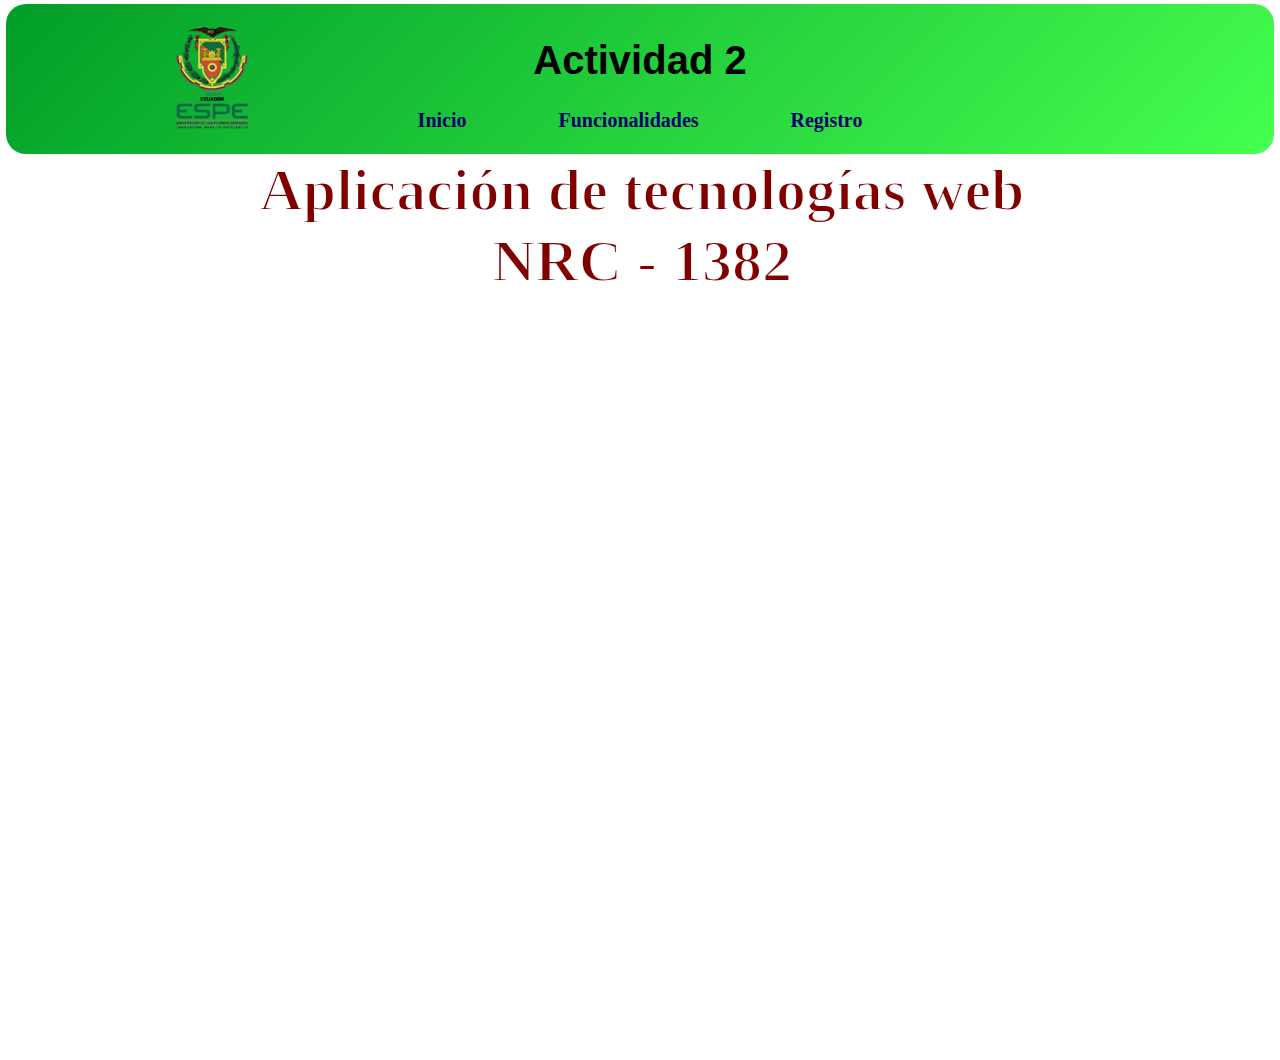
<file: Actividad-2/actividades-web/Actividad-2/index.html>
<!DOCTYPE html>
<html lang="en">
<head>
    <meta charset="UTF-8">
    <meta name="viewport" content="width=device-width, initial-scale=1.0">
    <title>Mi página web</title>
    <link rel="stylesheet" href="styles/estilo-ind.css"> <!--Carga los estilos desde la carpeta styles-->
</head>
<body>

    <!--CABECERA QUE CONTENDRA EL MENU REQUERIDO CON LAS OPCIONES:
        1.- INICIO
        2.- FUNCIONALIDADES
        3.- REGISTRO-->

    <header class="cabecera">

        <!--NAVEGACION DE LAS DIFERENTE OPCIONES EN DIFERENTES PAGINAS-->
        <nav class="navegacion">
            <div class="logo-espe">
                <img src="imagenes/espe-logo.png"alt=logo>
                <h1>Actividad 2</h1>
            </div>

            <!--NAVEGABILIDAD MEDIANTE LA ETIQUETA <a>, dirigiendo a otra pagina en cada una de las opciones-->
            <ul>
                <li><a href="inicio.html">Inicio</a></li>
                <li><a href="funcionalidades.html">Funcionalidades</a></li>
                <li><a href="registro.html">Registro</a></li>
            </ul>
        </nav>
    </header>

    <!--CONTENEDOR DE LA MATERIA-->
    <div class="portada">
        <h1>Aplicación de tecnologías web</h1>
        <h1>NRC - 1382</h1>
    </div>
</body>
</html>
</file>
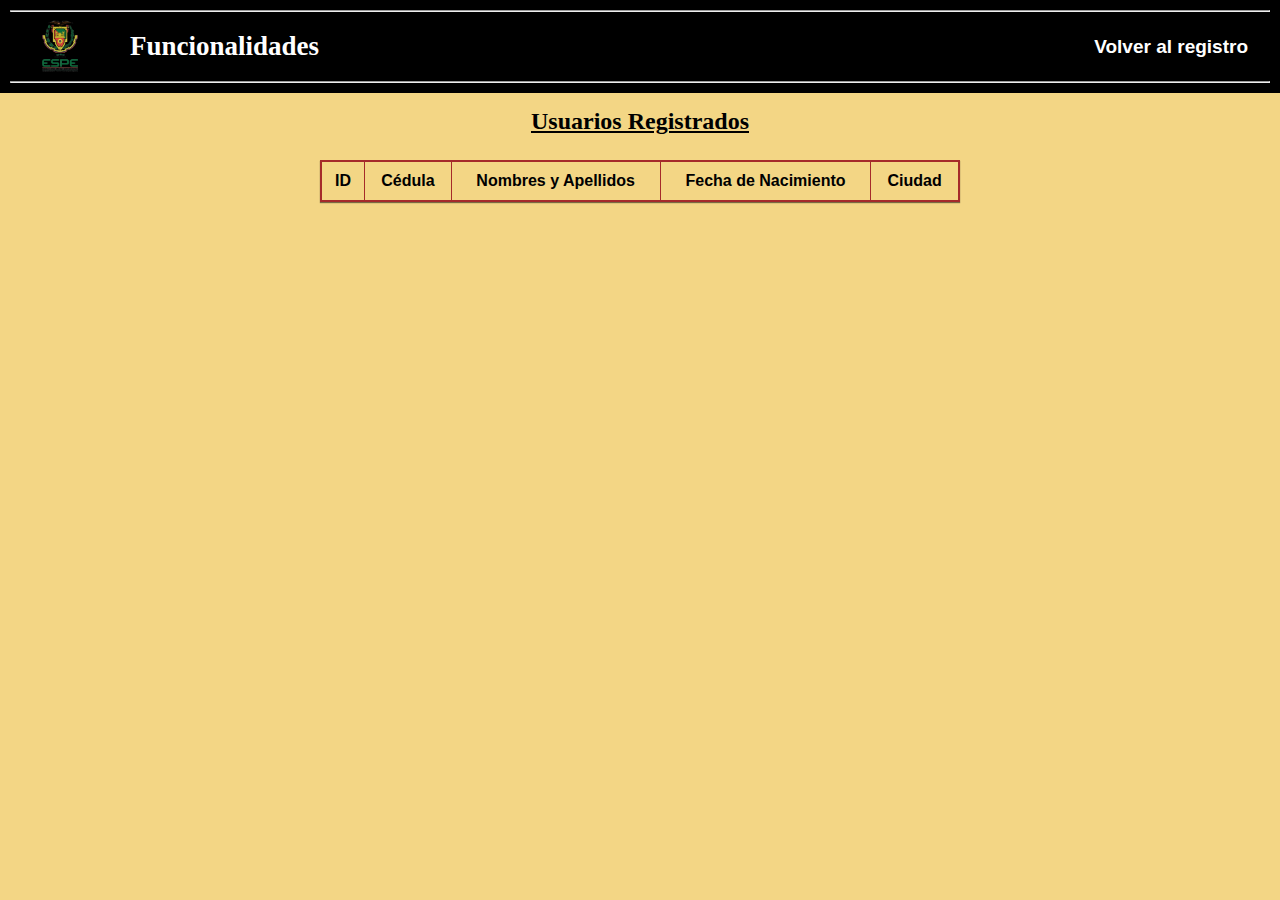
<file: Actividad-2/actividades-web/Actividad-2/datos-registro.html>
<!DOCTYPE html>
<html lang="en">

<head>
    <meta charset="UTF-8">
    <meta name="viewport" content="width=device-width, initial-scale=1.0">
    <title>Datos Registrados</title>
    <link rel="stylesheet" href="styles/estilo-datreg.css">
</head>

<body>

    <!--CABECERA CON UN IDENTIFICATIVO DE UNA TABLA CON LOS REGISTROS Y UNA OPCION PARA VOLVER A LA PAGINA 
        PRINCIPAL AL IGUAL QUE ES LA PAGINA INDEX"-->
    <header class="cabecera">
        <hr>
        <nav>
            <div class="logo">
                <img src="imagenes/espe-logo.png" alt="logo-espe">
                <h1>Funcionalidades</h1>
            </div>
            <ul>
                <li><a href="registro.html">Volver al registro</a></li>
            </ul>
        </nav>
        <hr>
    </header>

    <!--CONTENEDOR CON LA TABLA DE REGISTROS-->
    <div class="contenedor-registros">
        <h2>Usuarios Registrados</h2>

        <!--TABLA DE LOS REGISTROS-->
        <table border="1">
            <thead>
                <tr>
                    <th>ID</th>
                    <th>Cédula</th>
                    <th>Nombres y Apellidos</th>
                    <th>Fecha de Nacimiento</th>
                    <th>Ciudad</th>
                </tr>
            </thead>
            <tbody id="tablaUsuarios"></tbody>
        </table>

        <!--JAVASCRIPT PARA PERMITIR CARGAR LOS DATOS DE LOS REGISTROS-->
        <script src="scripts/javascript-datos.js"></script>
    </div>
</body>

</html>
</file>
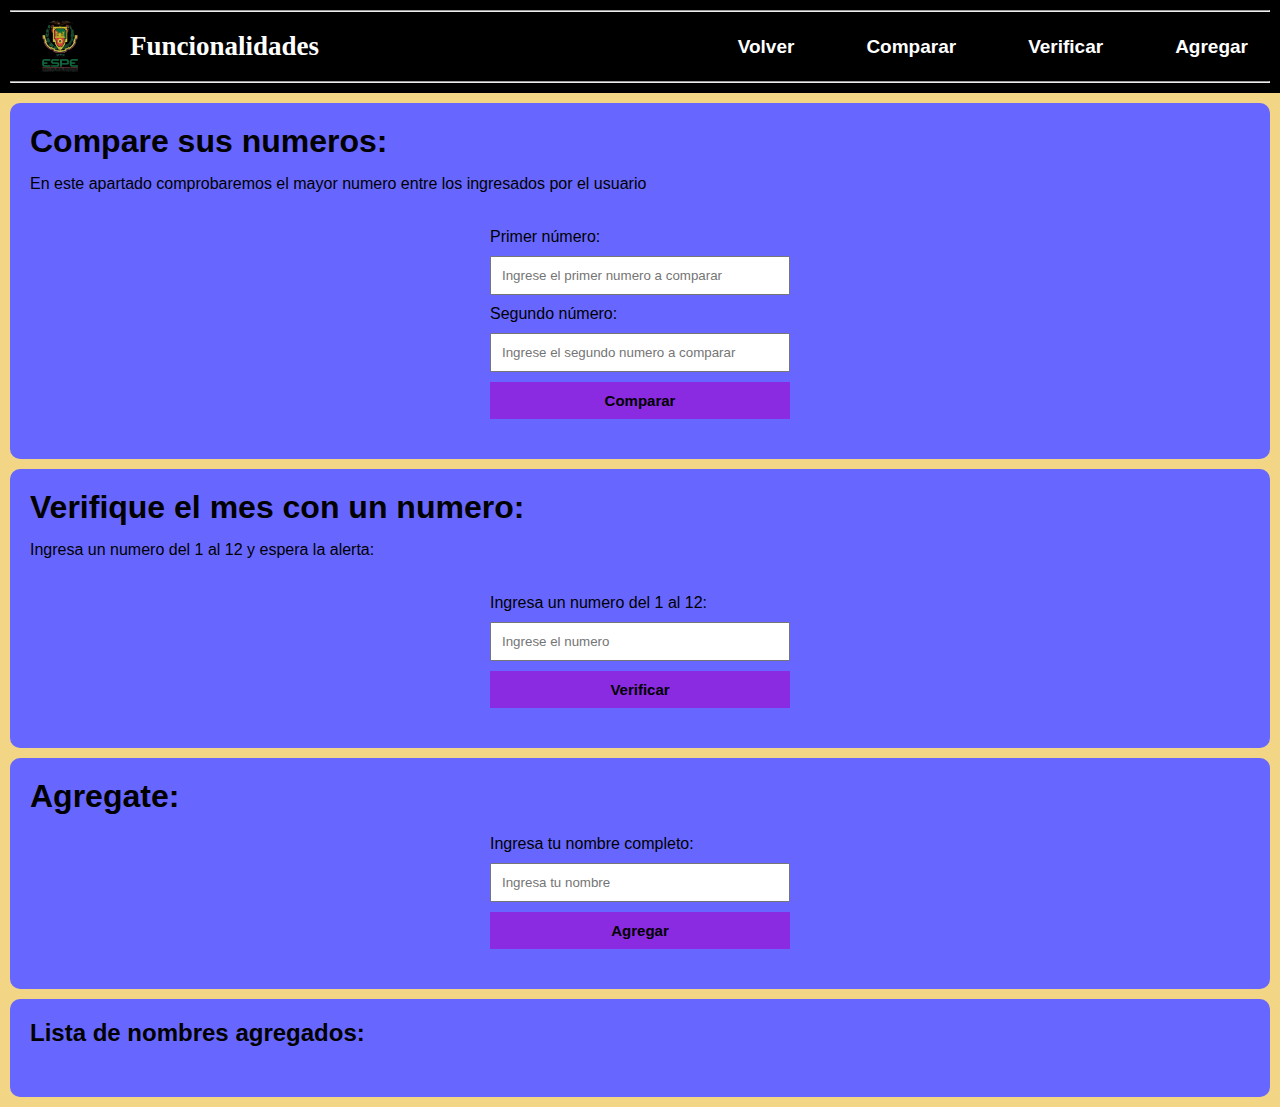
<file: Actividad-2/actividades-web/Actividad-2/funcionalidades.html>
<!DOCTYPE html>
<html lang="en">

<head>
    <meta charset="UTF-8">
    <meta name="viewport" content="width=device-width, initial-scale=1.0">
    <title>Funcionalidades</title>
    <link rel="stylesheet" href="styles/estilo-func.css">
</head>

<body>
    <header class="cabecera">
        <hr>
        <nav>
            <div class="logo">
                <img src="imagenes/espe-logo.png" alt="logo-espe">
                <h1>Funcionalidades</h1>
            </div>
            <ul>
                <li><a href="index.html">Volver</a></li>
                <li><a href="#comparar">Comparar</a></li>
                <li><a href="#verificar">Verificar</a></li>
                <li><a href="#agregar">Agregar</a></li>
            </ul>
        </nav>
        <hr>
    </header>

    <!--ESTRUCTURA QUE MUESTRA POR SECCIONES LOS DIFERENTES PEDIDOS DE LA ACTIVIDAD:
        1.- ESTRUCTURA IF - COMPARACIÓN DE NUMEROS
        2.- ESTRUCTURA SWITCH - VERIFICAR EL MES
        3.- AGREGACION DE NOMBRES Y ENLISTAR-->


    <!--DIV: CONTENEDOR QUE TENDRA EL MISMO ESTILO PARA LAS 3 SECCIONES-->
    <div class="contenedor-secciones">

        <!--SECCIÓN PARA LA COMPARACION DE NUMEROS-->
        <section id="comparar">

            <!--TEXTO INTRODUCTIVO-->
            <h1>Compare sus numeros: </h1>
            <p>En este apartado comprobaremos el mayor numero entre los ingresados por el usuario</p>

            <!--DIV CON DOS CAMPOS(INPUTS) PARA INGRESAR LOS DOS NUMEROS A COMPARAR Y UN BOTON PARA ACCIONAR-->
            <div class="form">
                <label>Primer número: </label>
                <input type="number" name="numero1" id="n1" placeholder="Ingrese el primer numero a comparar" required>
                <label>Segundo número: </label>
                <input type="number" name="numero2" id="n2" placeholder="Ingrese el segundo numero a comparar" required>
                <button type="button" onclick="comparacion(event)">Comparar</button>
            </div>

            <!--DIV DE SALIDA PARA MOSTRAR LA COMPARACION-->
            <div class="resultado" id="resultado"></div>
        </section>
    </div>

    <div class="contenedor-secciones">

        <!--SECCION PARA VER EL MES CORRESPONDIENTE AL NUMERO INGRESADO-->
        <section id="verificar">

            <!--TEXTO INTRODUCTIVO-->
            <h1>Verifique el mes con un numero: </h1>
            <p>Ingresa un numero del 1 al 12 y espera la alerta: </p>

            <!--DIV CON UN INPUT O CAMPO PARA INGRESAR EL NUMERO-->
            <div class="form">
                <label>Ingresa un numero del 1 al 12: </label>
                <input type="number" name="numero3" id="n3" placeholder="Ingrese el numero">
                <button type="button" onclick="verificar(event)">Verificar</button>
            </div>
        </section>
    </div>

    <div class="contenedor-secciones">

        <!--SECCION PARA AGREGAR UN USUARIO Y ENLISTAR-->
        <section id="agregar">
            <h1>Agregate: </h1>

            <!--DIV CON UN INPUT PARA AGREGAR EL NOMBRE COMPLETO DEL USUARIO-->
            <div class="form">
                <label>Ingresa tu nombre completo: </label>
                <input type="text" name="nombre" id="n4" placeholder="Ingresa tu nombre">
                <button type="button" onclick="agregarNombre(event)">Agregar</button>
            </div>
        </section>
    </div>

    <!--DIV PARA MOSTRAR LOS USUARIOS AGREGADOS QUE ESTARAN UBICADOS EN EL CONTENEDOR QUE TIENE CADA SECCION
        PARA TENER UN ESTILO MEJOR-->
    <div class="contenedor-secciones">
        <h2>Lista de nombres agregados: </h2>
        <div id="listaNombres" class="listado"></div>
    </div>

    <!--SCRIPT PARA LAS DIFERENTES FUNCIONALIDADES-->
    <script src="scripts/javascript-func.js"></script>
</body>
</html>
</file>
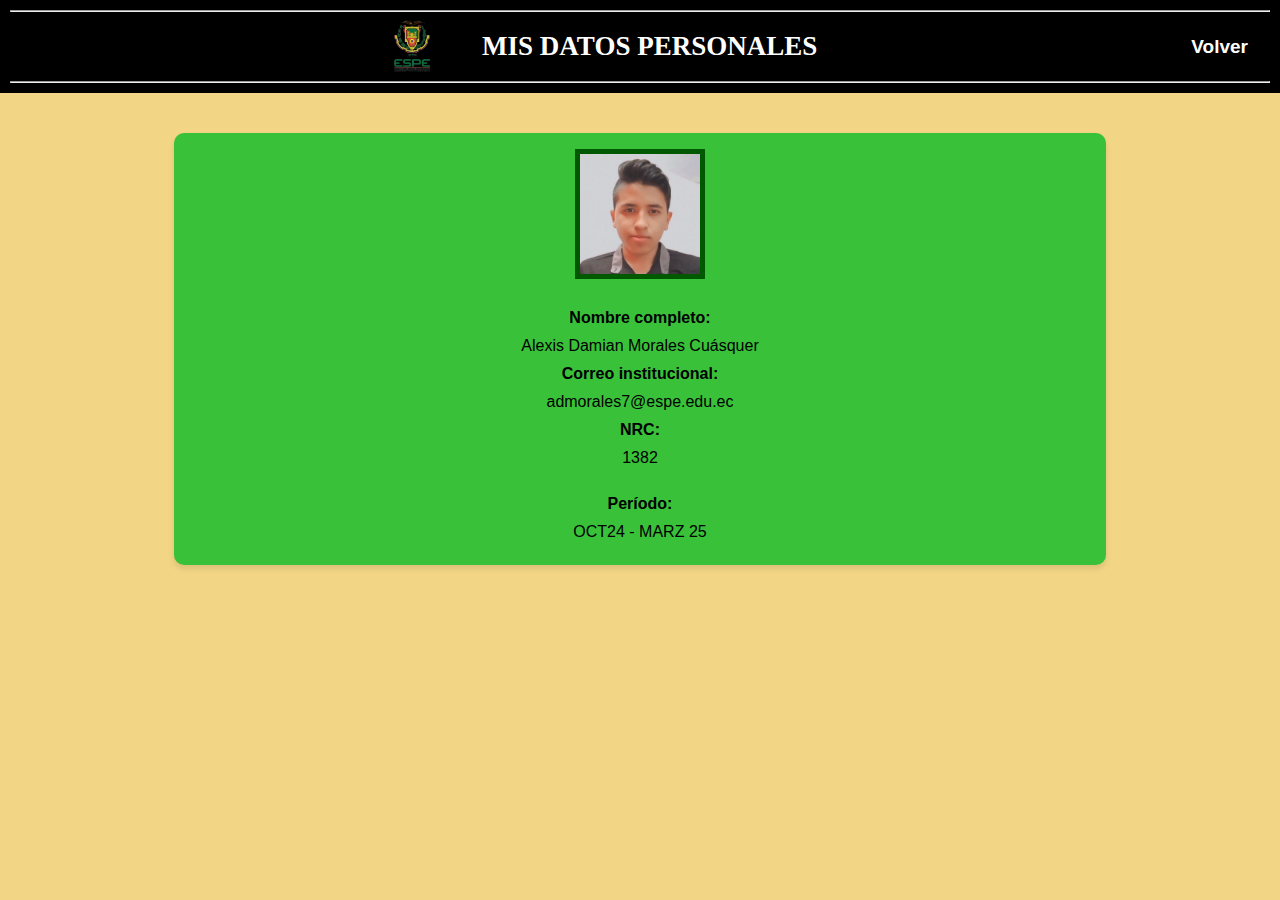
<file: Actividad-2/actividades-web/Actividad-2/inicio.html>
<!DOCTYPE html>
<html lang="en">

<head>
    <meta charset="UTF-8">
    <meta name="viewport" content="width=device-width, initial-scale=1.0">
    <title>Mis datos</title>
    <link rel="stylesheet" href="styles/estilo-datos.css"><!--Carga los estilos desde la carpeta styles-->
</head>

<body>

    <!--CABECERA CON UN IDENTIFICATIVO DE "MIS DATOS PERSONALES Y UNA OPCION PARA VOLVER A LA PAGINA 
        PRINCIPAL AL IGUAL QUE LA PAGINA INDEX"-->
    <header class="cabecera">
        <hr>
        <nav>
            <div class="logo">

                <img src="imagenes/espe-logo.png" alt="logo-espe">

                <h1>MIS DATOS PERSONALES</h1>
            </div>
            <ul>
                <li><a href="index.html">Volver</a></li>
            </ul>
        </nav>
        <hr>
    </header>

    <!--CONTENEDOR EN EL QUE IRA LOS DATOS PERSONALES-->
    <div class="mi-info">

        <!--UBICACION DE LOS DATOS PERSONALES-->
        <div class="info">
            <img src="imagenes/foto1.jpg" alt="Alexis Morales"> <!--CARGA DE MI FOTO PERSONAL-->

            <!--MIS DATOS-->
            <h4>Nombre completo: </h4>
            <p>Alexis Damian Morales Cuásquer</p>
            <h4>Correo institucional: </h4>
            <p>admorales7@espe.edu.ec</p>
            <h4>NRC: </h4>
            <p>1382</p>
            <br>
            <h4>Período: </h4>
            <p>OCT24 - MARZ 25</p>
        </div>
    </div>
</body>

</html>
</file>
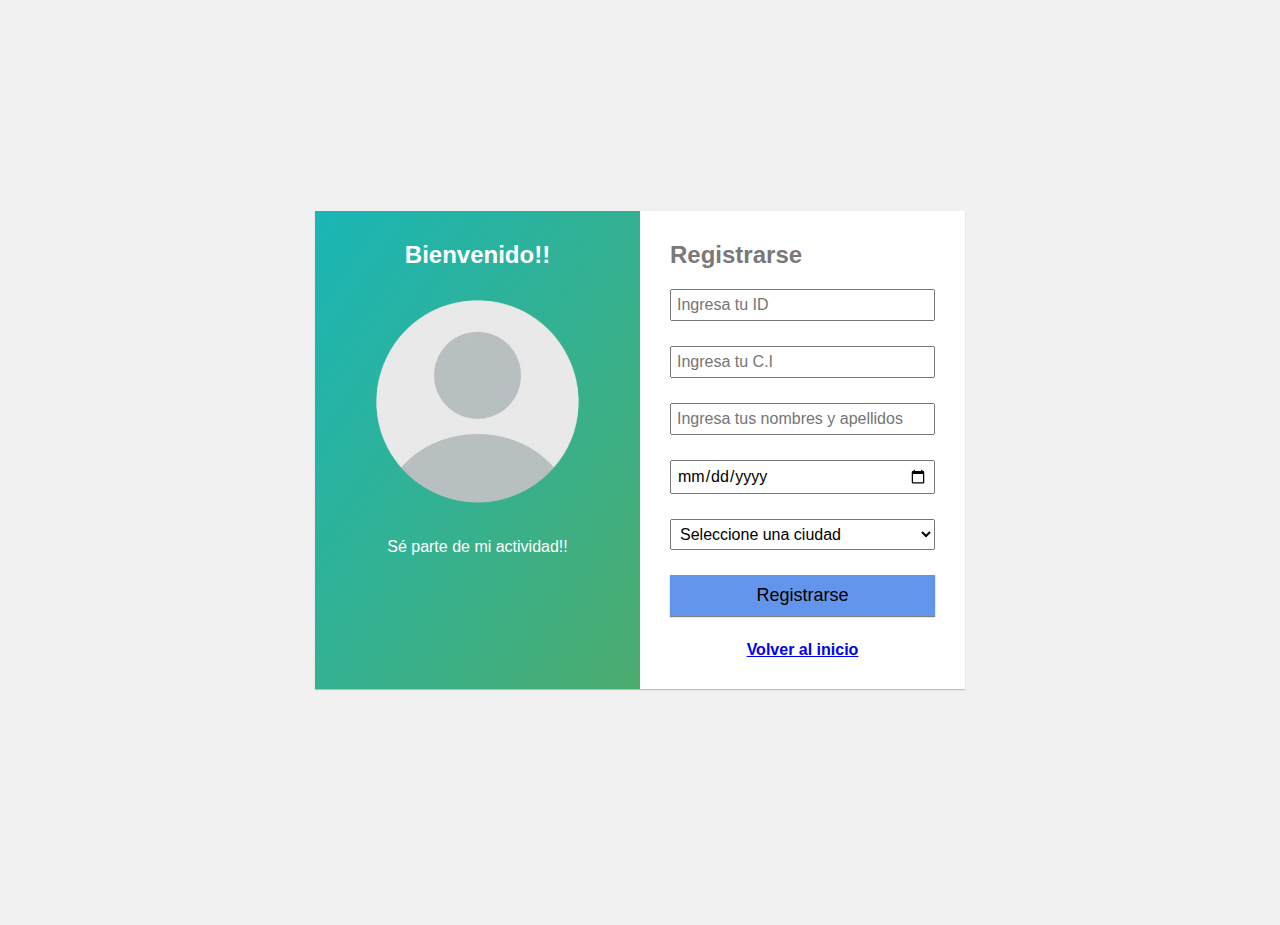
<file: Actividad-2/actividades-web/Actividad-2/registro.html>
<!DOCTYPE html>
<html lang="en">
<head>
    <meta charset="UTF-8">
    <meta name="viewport" content="width=device-width, initial-scale=1.0">
    <title>Registro</title>
    <link rel="stylesheet" href="styles/estilo-reg.css"> <!--Carga los estilos desde la carpeta styles-->
</head>
<body>

    <!--CONTENEDOR PRINCIPAL PARA EL FORMULARIO-->
    <div class="contenedor">

        <!--CONTENEDOR PARA EL FORMULARIO Y UNA IMAGEN-->
        <div class="contenedor-registrarse">

            <!--CONTENEDOR PARA UNA IMAGEN REPRESENTATIVA DE UN FORMULARIO DE REGSTRO-->
            <div class="logo-contenedor">
                <h2>Bienvenido!!</h2>

                <img src="imagenes/registro.png" alt="logo-registro">

                <p>
                    Sé parte de mi actividad!!
                </p>

            </div>

            <!--CONTENEDOR PARA EL FORMULARIO DE REGISTRO-->
            <div class="registro">
                <h2>Registrarse</h2>

                <!--FORMULARIO DE REGITRO CON LOS CAMPOS SOLICITADOS:
                    1.- ID
                    2.- NUMERO DE CEDULA
                    3.- NOMBRES COMPLETOS
                    4.- FECHA DE NACIMIENTO
                    5.- CIUDAD DE PROCEDENCIA-->
                <form id="formRegistro">
                    <input type="text" id="id" placeholder="Ingresa tu ID"  required> <!--INPUT DE TIPO TEXTO-->
                    <input type="number" id="cedula" placeholder="Ingresa tu C.I"  required> <!--INPUT DE TIPO NUMERICO-->
                    <input type="text" id="nombre" placeholder="Ingresa tus nombres y apellidos"  required> <!--INPUT DE TIPO TEXTO-->
                    <input type="date" id="fecha"  required> <!--INPUT DE TIPO DATE PARA FECHAS-->

                    <!--MENU DESPLEGABLE-->
                    <select id="ciudad" required>
                        <option disabled selected>Seleccione una ciudad</option>
                        <option>Quito</option>
                        <option>Cuenca</option>
                        <option>Guayaquil</option>
                        <option>Loja</option>
                        <option>Manta</option>
                    </select>

                    <!--BOTON DE TIPO SUBMIT PARA HACER EL REGISTRO-->
                    <button type="submit" id="registrarBtn" class="btn">Registrarse</button>

                    <!--UN NAVEGABLE PARA PODER REGRESAR AL INICIO-->
                    <nav>
                        <ul>
                            <li><a href="index.html">Volver al inicio</a></li>
                        </ul>
                    </nav>

                </form>
            </div>
        </div>
    </div>

    <!--SCRIPT PARA LA FUNCION DE AGREGAR-->
    <script src="scripts/javascript-form.js"></script>
</body>
</html>
</file>
<file: Actividad-2/actividades-web/Actividad-2/styles/estilo-ind.css>
/*ESTILO GLOBAL QUE TOMA LA PAGINA*/
* {
    padding: 0;              
    margin: 2px;             
    font-family:'Lucida Sans', 'Lucida Sans Regular', 'Lucida Grande', 'Lucida Sans Unicode', Geneva, Verdana, sans-serif;
}

/*ESTILO PARA EL CONTENEDOR DEL MENU*/
.cabecera{
    background: linear-gradient(135deg, #009e28, #46ff4f);  /*Color de fondo*/
    border-radius: 20px;                                        /*Bordes redondeados del contenedor*/
}

/*ESTILO PARA EL CONTENIDO DE LA CABECERA*/
.navegacion{
    padding-top: 30px;                                          /*Separacion del contenido en la parte de arriba de la cabecera*/
}

/*ESTILO PARA LOS ELEMENTOS QUE CONTIENE LA ETIQUETA <ul>*/
.cabecera nav ul{
    display: flex;
    padding: 20px;
    gap: 4rem;
    justify-content: center;
    list-style-type: none;
}

/*ESTILO PARA LAS OPCIONES DEL MENU, ELEMENTOS DENTRO DE LA ETIQUETA <a>*/

.cabecera nav ul li a{
    font-weight: bold;
    color: rgb(0, 2, 105);
    text-decoration: none;
    font-family: cursive;
    font-size: 20px;
    padding: 10px;
}

/*EFECTOS AL MOMENTO DE PASAR EL CURSOR POR LOS ELEMENTOS DE LA ETIQUETA <a>*/

.cabecera nav ul li a:hover{
    color: white;
    background-color: rgb(25, 0, 255);
    border-radius: 20px;
}

/*ESTILO PARA EL CONTENEDOR DEL LOGO DE LA ESPE*/

.logo-espe{     
    display: flex;          
    align-items: center;        
    justify-content: center;
    position: relative;
    font-size: 20px;
    
}

/*ESTILO PARA ALINEAR LA IMAGEN DEL LOGO*/

.logo-espe img{
    position: absolute; 
    left: 100px; 
    width: 200px;
    height: auto;
    padding-top: 35px;
}

/*LAS DOS ETUQUETAS DAN ESTILO A LA CLASE PORTADA QUE COMO BACKGROUND SE TIENE UNA IMAGEN DE FONDO
  CON UN TITULO H1 CON EN EL NOMBRE DE LA MATERIA*/

.portada{
    background: url(https://s3.ap-south-1.amazonaws.com/gotouniv/cover_photo/2796/cover_photo_1500X500.jpg) no-repeat;
    width:100%;
    height: 100vh;
    background-size: cover;
    border-radius: 20px;
    font-size: 30px;          
    color:maroon;           /*Color de texto*/
    text-align: center;       /*Texto centrado*/
}

.portada h1{
    font-family: cursive;                 /*Estilo de letra de H1*/
    -webkit-text-stroke: 2px #ffffff;   /*Borde alrededor de las letras, color y tamaño de borde*/
}
</file>
<file: Actividad-2/actividades-web/Actividad-2/styles/estilo-datreg.css>
/*ESTILO GLOBAL QUE TOMA LA PAGINA*/
*{
    padding: 0;
    margin: 0;
    font-family:'Lucida Sans', 'Lucida Sans Regular', 'Lucida Grande', 'Lucida Sans Unicode', Geneva, Verdana, sans-serif;
}

/*COLOR DE FONDO DE LA PAGINA*/
body{
    background-color:rgb(243, 214, 133);
}

/*COLOR DE FONDO DE LA SECCION DONDE ESTARA EL LOGO, IDENTIFICATIVO, OPCION DIRIGIENDO A LA PAGINA PRINCIPAL*/
.cabecera {
    background-color:black;
    padding: 10px;
}

/*ESTILO PARA EL CONTENEDOR DE LOGO*/
.logo{
    display: flex;
    color: white;
    align-items: center;
    justify-content: center;
    gap:20px;
}

/*ESTILO PARA EL TEXTO DE H1*/
.logo h1{
    font-family: 'Times New Roman', Times, serif;
    font-size: 27px;
}

/*ESTILO PARA EL TAMAÑO Y POSICION DEL LOGO*/
.logo img{
    position: relative;
    width: 100px;
    height: auto;
}

/*ESTILO PARA LOS ELEMENTOS DE LA ETIQUETA <nav>*/
.cabecera nav{
    display: flex;
    align-items: center;
    justify-content: space-between;
}

/*ESTILO DE LA LISTA DESORDENADA*/
.cabecera nav ul{
    display: flex;
    gap: 3rem;
    font-weight: bold;
    padding: 10px;
    font-size: 19px;
}

/*ESTILO PARA EL ELEMENTO DE LA ETIQUETA <a>*/
.cabecera nav li a{
    text-decoration: none;
    color: white;
    padding: 12px;
}

/*EFECTO DDEL PASO DEL CURSOR POR LOS ELEMENTOS DE LA ETIQUETA <a>*/
.cabecera nav li a:hover{
    color: red;
    background:greenyellow;
    border-radius: 25px;
}

/*ESTILO PARA EL TEXTO EN H2*/
.contenedor-registros h2{
    padding: 15px;
    text-align: center;
    font-family: cursive;
    text-decoration: underline;
}

/*ESTILOS PARA LA TABLA DE  (BORDES, POSICION Y ESPACIADO DE CELDAS)*/
table{        
    width: 50%;
    border-collapse: collapse;  
    margin-top: 10px;          
    margin: 10px auto;
    border: 2px solid brown;
    box-shadow: 0 1px 1px 0 rgba(0,0,0,.5);;
}

th,td{
    text-align: center;
    padding: 10px;
}
</file>
<file: Actividad-2/actividades-web/Actividad-2/styles/estilo-func.css>
/*ESTILO GLOBAL QUE TOMA LA PAGINA*/
*{
    padding: 0;
    margin: 0;
    font-family:'Lucida Sans', 'Lucida Sans Regular', 'Lucida Grande', 'Lucida Sans Unicode', Geneva, Verdana, sans-serif;
}

/*COLOR DE FONDO DE LA PAGINA*/
body{
    background-color:rgb(243, 214, 133);
}

/*COLOR DE FONDO DE LA SECCION DONDE ESTARA EL LOGO, IDENTIFICATIVO, OPCIONES DIRIGIENDO A CADA UNA DE LAS SECCIONES*/
.cabecera {
    background-color:black;
    padding: 10px;
}

/*ESTILO PARA EL CONTENEDOR DE LOGO*/
.logo{
    display: flex;
    color: white;
    align-items: center;
    justify-content: center;
    gap:20px;
}

/*ESTILO PARA EL TEXTO DE H1*/
.logo h1{
    font-family: 'Times New Roman', Times, serif;
    font-size: 27px;
}

/*ESTILO PARA EL TAMAÑO Y POSICION DEL LOGO*/
.logo img{
    position: relative;
    width: 100px;
    height: auto;
}

/*ESTILO PARA LOS ELEMENTOS DE LA ETIQUETA <nav>*/
.cabecera nav{
    display: flex;
    align-items: center;
    justify-content: space-between;
}

/*ESTILO DE LA LISTA DESORDENADA*/
.cabecera nav ul{
    display: flex;
    gap: 3rem;
    font-weight: bold;
    padding: 10px;
    font-size: 19px;
}

/*ESTILO PARA EL ELEMENTO DE LA ETIQUETA <a>*/
.cabecera nav li a{
    text-decoration: none;
    color: white;
    padding: 12px;
}

/*EFECTO DDEL PASO DEL CURSOR POR LOS ELEMENTOS DE LA ETIQUETA <a>*/
.cabecera nav li a:hover{
    color: red;
    background:greenyellow;
    border-radius: 25px;
}

/*ESTILO PARA LOS CONTENEDORES DE TODAS LAS SECCIONES*/
.contenedor-secciones{
    padding: 20px 20px;
    margin: 10px;
    background-color: #6767ff;
    border-radius: 10px;
}

.contenedor-secciones p{
    padding: 15px 0;
}

/*ESTILO PARA LOS DIVS CON LOS INPUTS REQUERIDOS*/
.form{
    padding: 20px;
    max-width: 300px;
    margin:auto;
}

/*ESTILO PARA LOS INPUT DE INGRESO DE REQUERIMIENTOS PARA TODAS LAS SECCIONES*/
input{
    width: 100%;
    padding: 10px;
    margin: 10px auto;
    box-sizing: border-box;
}

/*ESTILO PARA EL BOTON QUE ACCIONA CON UN JAVASCRIPT*/
button{
    padding: 10px;
    width: 100%;
    background-color: blueviolet;
    border: none;
    cursor: pointer;
    font-size: 15px;
    font-weight: bold;
    box-sizing: border-box;
}

/*EFECTO QUE TOMARA EL BOTON AL PASAR EL CURSOR*/
button:hover{
    background-color: chartreuse;
    color: red;
}

/*ESTILO PARA EL DIV QUE SALIDA QUE MUESTRA QUE COMPARACION SE HIZO*/
.resultado{
    text-align: center;
    font-size: 16px;
    text-decoration: underline;
    text-decoration-style:double;
}

/*ESTILO PARA LOS NOMBRES AGREGADOS UBICADOS EN OTRA SECCION PARA MEJOR VISUALIZACION*/
#listaNombres{
    padding: 15px;
    list-style-type: none;
}
</file>
<file: Actividad-2/actividades-web/Actividad-2/styles/estilo-datos.css>
/*ESTILO GLOBAL QUE TOMA LA PAGINA*/
*{
    padding: 0;
    margin: 0;
    font-family:'Lucida Sans', 'Lucida Sans Regular', 'Lucida Grande', 'Lucida Sans Unicode', Geneva, Verdana, sans-serif;
}

/*COLOR DE FONDO DE LA PAGINA*/
body{
    background-color:rgb(243, 214, 133);
}

/*COLOR DE FONDO DE LA SECCION DONDE ESTARA EL LOGO, IDENTIFICATIVO, Y UNA OPCION DE VOLVER A LA 
  PAGINA PRINCIPAL*/
.cabecera {
    background-color:black;
    padding: 10px;
}

/*ESTILO PARAEL CONTENEDOR DE LOGO*/
.logo{
    display: flex;
    color: white;
    align-items: center;
    justify-content: center;
    gap:20px;
    flex: 1;
}

/*ESTILO PARA EL TEXTO DE H1*/
.logo h1{
    font-family: 'Times New Roman', Times, serif;
    font-size: 27px;
}

/*ESTILO PARA EL TAMAÑO Y POSICION DEL LOGO*/
.logo img{
    position: relative;
    width: 100px;
    height: auto;
}

/*ESTILO PARA LOS ELEMENTOS DE LA ETIQUETA <nav>*/
.cabecera nav{
    display: flex;
    align-items: center;
    justify-content: space-between;
}

/*ESTILO DE LA LISTA DESORDENADA*/
.cabecera nav ul{
    display: flex;
    gap: 3rem;
    font-weight: bold;
    padding: 10px;
    font-size: 19px;
    list-style-type: none;
}

/*ESTILO PARA EL ELEMENTO DE LA ETIQUETA <a> "VOLVER"*/
.cabecera nav li a{
    text-decoration: none;
    color: white;
    padding: 12px;
}

/*EFECTO DDEL PASO DEL CURSOR POR LOS ELEMENTOS DE LA ETIQUETA <a>*/
.cabecera nav li a:hover{
    color: red;
    background:greenyellow;
    border-radius: 25px;
}

/*ESTILO PARA EL CONTENEDOR EN LA QUE ESTARAN MIS DATOS, ESPACIANDO DE LA CABECERA*/
.mi-info {
    padding: 40px;
    display: flex;
    justify-content: center;
}

/*ESTILO PARA LOS TEXTOS DE LAS ETIQUETAS H4*/
.mi-info h4{
    padding: 10px;
}

/*ESTILO PARA EL CONTENEDOR GENERAL EN EL QUE SE UBICAN LOS DATOS PERSONALES*/
.info {
    background: rgb(57, 194, 57);
    border-radius: 10px;
    box-shadow: 0 4px 6px rgba(0, 0, 0, 0.1);
    padding: 1rem;
    width: 900px;
    height: 400px;
    text-align: center;
}

/*ESTILO PARA LA FOTO PERSONAL*/
.info img {
    width: 120px; 
    height: 120px;
    margin-bottom: 1rem;
    border: 5px solid #005900; 
    object-fit: cover; 
}
</file>
<file: Actividad-2/actividades-web/Actividad-2/styles/estilo-reg.css>
/*ESTILO GLOBAL QUE TOMA LA PAGINA*/
*{
    padding: 0;
    margin: 0;
    box-sizing: border-box;
    font-family: 'Lucida Sans', 'Lucida Sans Regular', 'Lucida Grande', 'Lucida Sans Unicode', Geneva, Verdana, sans-serif;
}

/*COLOR DE FONDO DE LA PAGINA*/
body{
    background: #f1f1f1;
}

/*ESTILO PARA EL CONTENEDOR DE EN EL QUE ESTARA EL FORMULARIO*/
.contenedor{
    width: 100%;
    height: 100vh;
    padding: 10px;
    display: flex;
    justify-content: center;
    align-items: center;
    margin-bottom: 25px;
}

/*ESTILO PARA EL CONTENEDOR GENERAL DEL REGISTRO Y LOGO*/
.contenedor-registrarse{
    display: flex;
    width: 650px;
    height: auto;
    background:white;
    box-shadow: 0 1px 1px 0 rgba(0,0,0,.2);
}

/*ESTILO QUE OPTAN LOS CONTENEDORES DE REGISTRO Y LOGO*/
.registro, .logo-contenedor{
    flex: 1;
}

/*ESTILO PARA EL CONTENDOR DE REGISTRO*/
.registro{
    position: relative;
    padding: 30px;
}

/*ESTILO PARA LAS ETIQUETAS H2*/
.registro h2{
    color:#797979;
    margin-bottom: 20px;
}

/*ESTILOS PARA LAS CLASES:*/
.registro input, select, button{
    width: 100%;
    padding: 5px;
    font-size: 1rem;
    margin-bottom: 25px;
}

/*ESTILO PERSONALIZADO PARA EL BOTON*/
button{
    padding: 10px;
    cursor: pointer;
    box-shadow: 0 1px 1px 0 rgba(0,0,0,.5);
    border: none;
    font-size: 18px;
    background-color: cornflowerblue;
}

/*ESTILOS PARA LA PARTE DEL LOGO COMO LOS H2, IMAGENES*/
.logo-contenedor{
    background-image: linear-gradient(to bottom right, #1ab6b6, #4cac6e);
    justify-content: center;
    align-items: center;
    padding: 30px;
    color: white;
}

.logo-contenedor h2, p{
    text-align: center;
}

.logo-contenedor img{
    width: 100%;
}

/*ESTILO PARA LOS ELEMENTOS DE LA LISTA DESORDENADA <ul>*/

.registro nav ul{
    list-style-type: none;
    text-align: center;
    font-weight: bold;
}

/*EFECTO QUE TOMA LA OPCION QUE REDIGIRA AL INICIO*/
.registro nav li a:hover{
    color: red;
}
</file>
